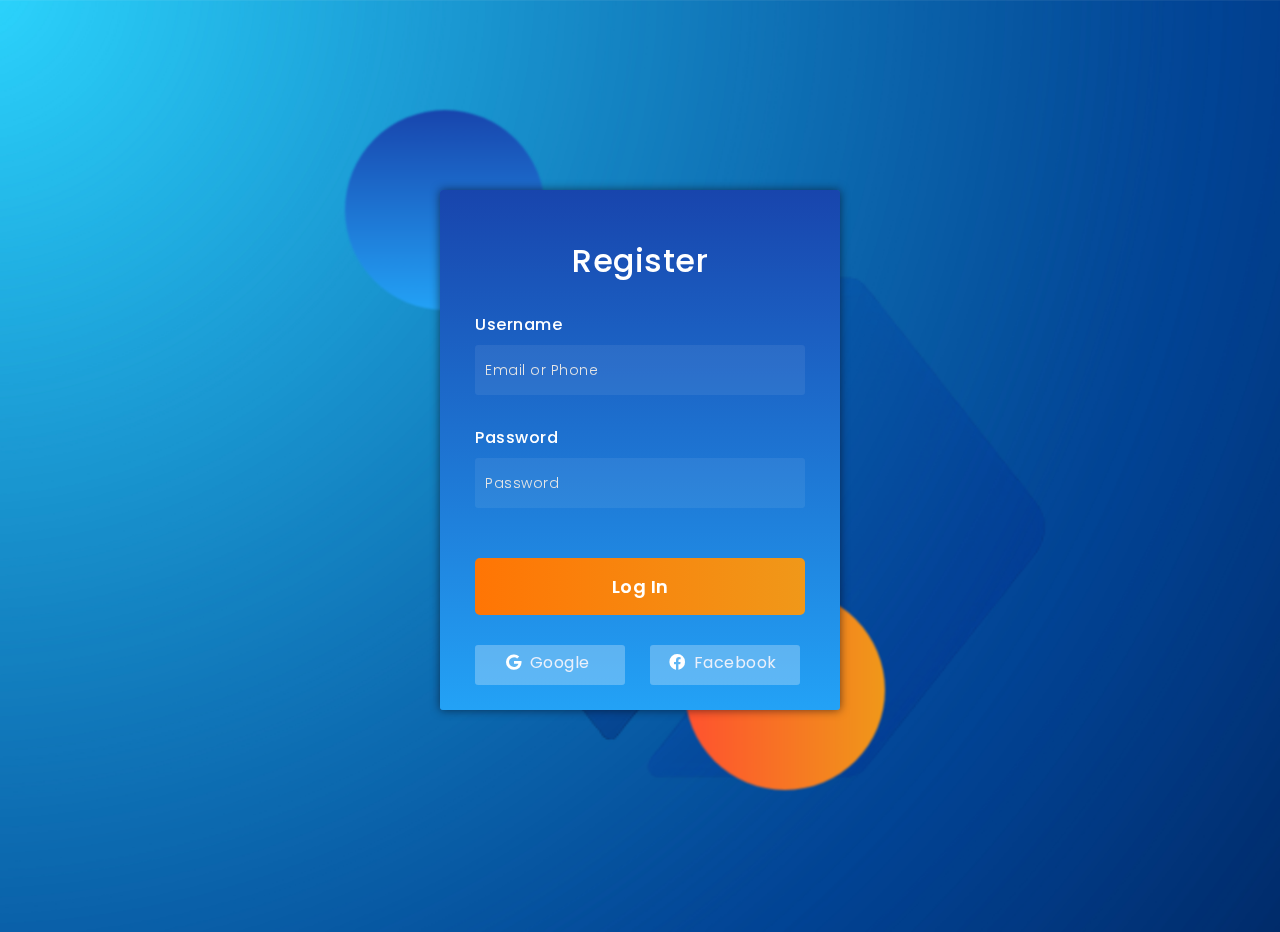
<file: index.html>
<!DOCTYPE html>
<html lang="en" >
<head>
  <meta charset="UTF-8">
  <title>Register-Extremelab</title>
  <link rel="icon" href="logo1.png">

</head>
<body>
<!DOCTYPE html>
<html lang="en">
<head>
    <title>Register-Extremelab</title>
 
    <link rel="preconnect" href="https://fonts.gstatic.com">
    <link rel="stylesheet" href="https://cdnjs.cloudflare.com/ajax/libs/font-awesome/5.15.4/css/all.min.css">
    <link href="https://fonts.googleapis.com/css2?family=Poppins:wght@300;500;600&display=swap" rel="stylesheet">
    <style media="screen">
      *,
*:before,
*:after{
    padding: 0;
    margin: 0;
    box-sizing: border-box;
}
body {
    background-image: url(right.png);
    background-size: cover; /* Bildgröße anpassen */
    background-repeat: no-repeat; /* Wiederholung des Bilds verhindern */
}

.background{
    width: 430px;
    height: 520px;
    position: absolute;
    transform: translate(-50%,-50%);
    left: 50%;
    top: 50%;
}
.background .shape{
    height: 200px;
    width: 200px;
    position: absolute;
    border-radius: 50%;
}
.shape:first-child{
    background: linear-gradient(
        #1845ad,
        #23a2f6
    );
    filter: blur(1px);
    left: -80px;
    top: -80px;
}
.shape:last-child{
    background: linear-gradient(
        to right,
        #ff512f,
        #f09819
    );
    filter: blur(1px);
    right: -30px;
    bottom: -80px;
}
form{
    height: 520px;
    width: 400px;
    background: linear-gradient(
        #1845ad,
        #23a2f6
    );
    position: absolute;
    transform: translate(-50%,-50%);
    top: 50%;
    left: 50%;
    border-radius: 3px;
    backdrop-filter: blur(10px);
    box-shadow: 0 0 10px rgba(8,7,16,0.6);
    padding: 50px 35px;
}
form *{
    font-family: 'Poppins',sans-serif;
    color: #ffffff;
    letter-spacing: 0.5px;
    outline: none;
    border: none;
}
form h3{
    font-size: 32px;
    font-weight: 500;
    line-height: 42px;
    text-align: center;
}

label{
    display: block;
    margin-top: 30px;
    font-size: 16px;
    font-weight: 500;
}
input{
    display: block;
    height: 50px;
    width: 100%;
    background-color: rgba(255,255,255,0.07);
    border-radius: 3px;
    padding: 0 10px;
    margin-top: 8px;
    font-size: 14px;
    font-weight: 300;
}
::placeholder{
    color: #e5e5e5;
}
button{
    margin-top: 50px;
    width: 100%;
    background: linear-gradient(
        to right,
        #ff7504,
        #f09819
    );
    right: -30px;
    bottom: -80px;
    color: #ffffff;
    padding: 15px 0;
    font-size: 18px;
    font-weight: 600;
    border-radius: 5px;
    cursor: pointer;
}
.social{
  margin-top: 30px;
  display: flex;
}
.social div{
  background: red;
  width: 150px;
  border-radius: 3px;
  padding: 5px 10px 10px 5px;
  background-color: rgba(255,255,255,0.27);
  color: #eaf0fb;
  text-align: center;
}
.social div:hover{
  background-color: rgba(255,255,255,0.47);
}
.social .fb{
  margin-left: 25px;
}
.social i{
  margin-right: 4px;
}

.logo {
    width: 800px;
    margin-left: 27%;
    margin-top: 10%;
    opacity: 40%;
    height: 800px;
}

    </style>
</head>
<body>
    <img src="logo1.png" class="logo" alt="logo" style="mix-blend-mode: multiply;">
    <div class="background">
        <div class="shape"></div>
        <div class="shape"></div>
    </div>
    <form>
        <h3>Register</h3>
        
        <label for="username">Username</label>
        <input type="text" placeholder="Email or Phone" id="username">

        <label for="password">Password</label>
        <input type="password" placeholder="Password" id="password">

        <button>Log In</button>
        <div class="social">
          <div class="go"><i class="fab fa-google"></i>  Google</div>
          <div class="fb"><i class="fab fa-facebook"></i>  Facebook</div>
        </div>
    </form>
</body>
</html>
<!-- partial -->
  
</body>
</html>
</file>
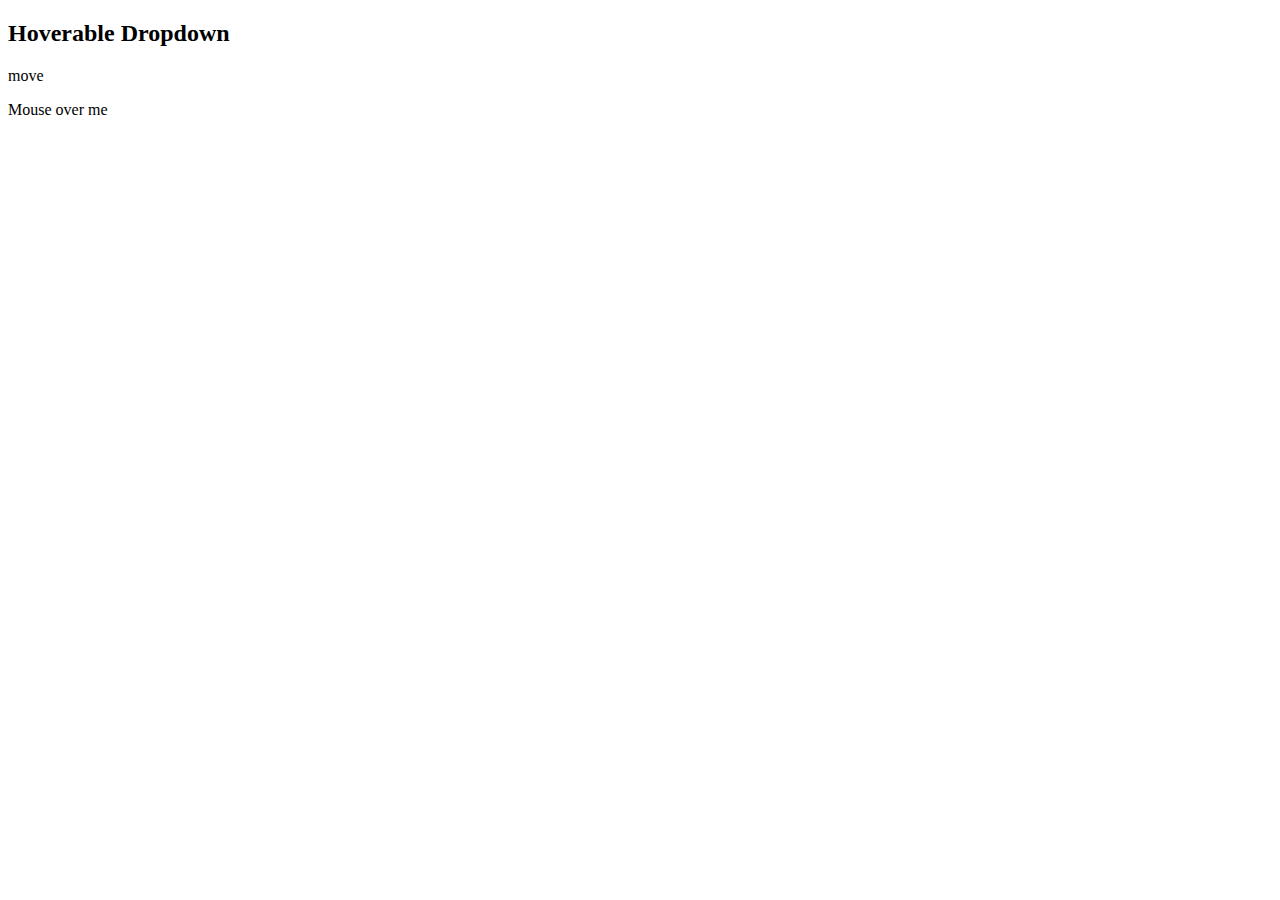
<file: drop.html>
<!DOCTYPE html>
<html>
    <title>IDK</title>
<head></head>


<style>
.dropdown {
  position: relative;
  display: inline-block;
}

.dropdown-content {
  display: none;
  position: absolute;
  background-color: #f9f9f9;
  min-width: 160px;
  box-shadow: 0px 8px 16px 0px rgba(0,0,0,0.2);
  padding: 12px 16px;
  z-index: 1;
}

.dropdown:hover .dropdown-content {
  display: block;
}
</style>

<body>

<h2>Hoverable Dropdown</h2>
<p>move</p>

<div class="dropdown">
  <span>Mouse over me</span>
  <div class="dropdown-content">
  <p>HI!</p>
  </div>
</div>

</body>
</html>
</file>
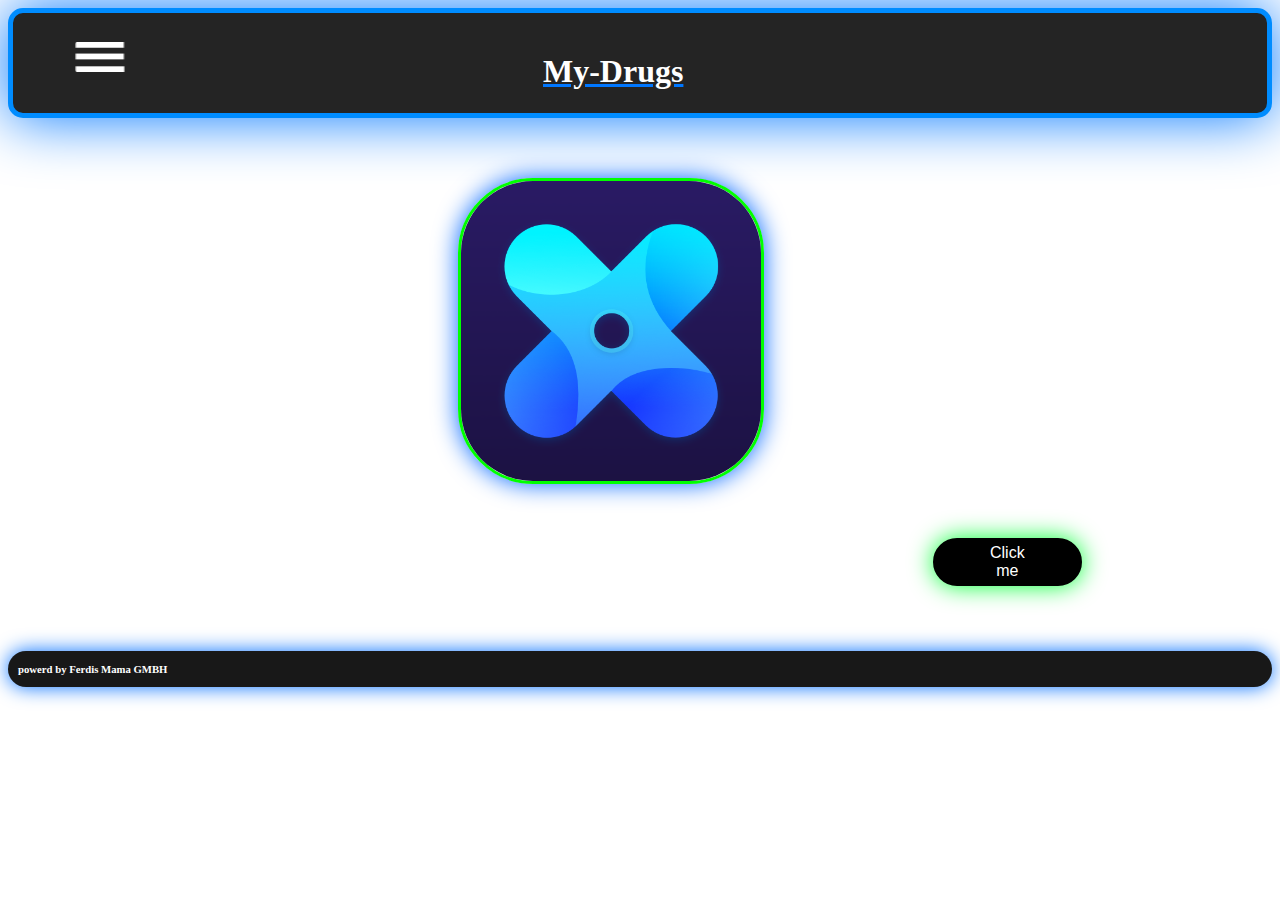
<file: index2.html>
<!DOCTYPE html>
<html lang="en">

<head>
  <meta charset="UTF-8">
  <meta http-equiv="X-UA-Compatible" content="IE=edge">
  <meta name="viewport" content="width=device-width, initial-scale=1.0">
  <title>MY-Drugs</title>

  <link rel="stylesheet" href="style.css">

  <style>
    .background {
      background-color: #ffffff;
    }

    .button {
      background-color: #0099ff;
      border: none;
      color: white;
      padding: 16px 32px;
      text-align: center;
      text-decoration: none;
      display: inline-block;
      font-size: 16px;
      margin: 30px 2px;
      transition-duration: 0.4s;
      cursor: pointer;
      margin-left: 95px;
      border-radius: 20px;
      border: 2px solid #0059ff;
      border-radius: 15px;
      outline: none;
      border-color: #9ecaed;
      box-shadow: 0 0 10px #9ecaed;

    }

    .button1 {
      background-color: #ffffff;
      color: rgb(0, 0, 0);
      border: 2px solid #008cff;
    }
  </style>

  <style>
    .dropbtn {
      background-color: #006eff;
      color: white;
      padding: 16px;
      font-size: 16px;
      border-radius: 10px;
      border: none;
      cursor: pointer;
    }

    .dropdown {
      position: relative;
      display: inline-block;
      margin-left: 50px;
      border-radius: 40px;
      margin-top: -40px;
      width: 40p;


    }

    .dropdown-content {
      transition-duration: 0.8s;
      display: none;
      position: absolute;
      background-color: #252525;
      min-width: 110px;
      box-shadow: 30px 20px 30px 0px rgba(0, 0, 0, 0.2);
      height: 130px;
      z-index: 1;
      border-radius: 10px;
      border: 2px solid #0059ff;
      outline: none;
      border-color: #000000;
      box-shadow: 0 0 25px #0048ff;
      margin-left: -700px;
      margin-top: -10px;
    }

    .dropdown-content a {
      color: #fcfcfc;
      padding: 12px 16px;
      text-decoration: solid underline #0099ff;
      display: block;
    }

    .dropdown-content a:hover {
      background-color: rgb(255, 255, 255)
    }

    .dropdown:hover .dropdown-content {
      display: block;
    }

    .dropdown:hover .dropbtn {
      background-color: #003cff;
    }

    .menu {
      height: 0px;
      width: 0px;
      color: #262626;
      font-size: 100px;
      position: relative;
      background-color: #262626;
      border-radius: 100%;
      margin-left: -670px;
      margin-top: -35px;
    }

    .menu style {
      height: 100px;
      margin-left: 30px;
      image-rendering: auto;
    }

    .powerd {
      margin-bottom: -15px;
      color: black;
    }

    .joke {
      background-color: #323232;
      color: #323232;
      border-radius: 100%;
      margin-left: 150px;
      margin-bottom: 350px;
      height: 1px;
      width: 1px;
    }

    .button2 {
      background-color: #000000;
      border: none;
      color: white;
      padding: 1px 52px;
      text-align: center;
      text-decoration: none;
      display: inline-block;
      font-size: 16px;
      margin: 40px 925px;
      transition-duration: 0.4s;
      cursor: pointer;
      border: 5px solid #0059ff;
      border-radius: 25px;
      outline: none;
      border-color: #000000;
      box-shadow: 0 0 25px #00ff33;
      transition-duration: 0.4s;
    }

    .Ferdi {
      background-color: #181818;
      box-shadow: 0 0 20px #006eff;
      padding: 12px 10px;
      color: white;
      border-radius: 20px;
    }
  </style>



</head>

<header id="glowing-border" class="">

  <h1 id="h1">My-Drugs</h1>

  <div class="dropdown">
    <button class="center menu style"><img src="menu.png"></button>
    <div class="dropdown-content">
      <a href="http://ferdinandhahn.com/">Ferdis Website</a>
      <a href="https://static.wikia.nocookie.net/0aaa7994-a2ee-4dce-b54b-4b1a3853fd47">The cock</a>
      <a href="https://www.sonnwies.com/fileadmin/_processed_/5/6/csm_Ferdi_2_ba9606f609.jpg">Jo Oli</a>
    </div>
  </div>

</header>

<body class="center background">

  <body>

    <img src="icon.png" id="lol">
      
    <form action="https://cursed.site/dog-chinchilla">
      <button type="submit" class="center button2">Click me</button>

      <body>
        <h6 class="center Ferdi">powerd by Ferdis Mama GMBH</h6>
      </body>




</html>
</file>
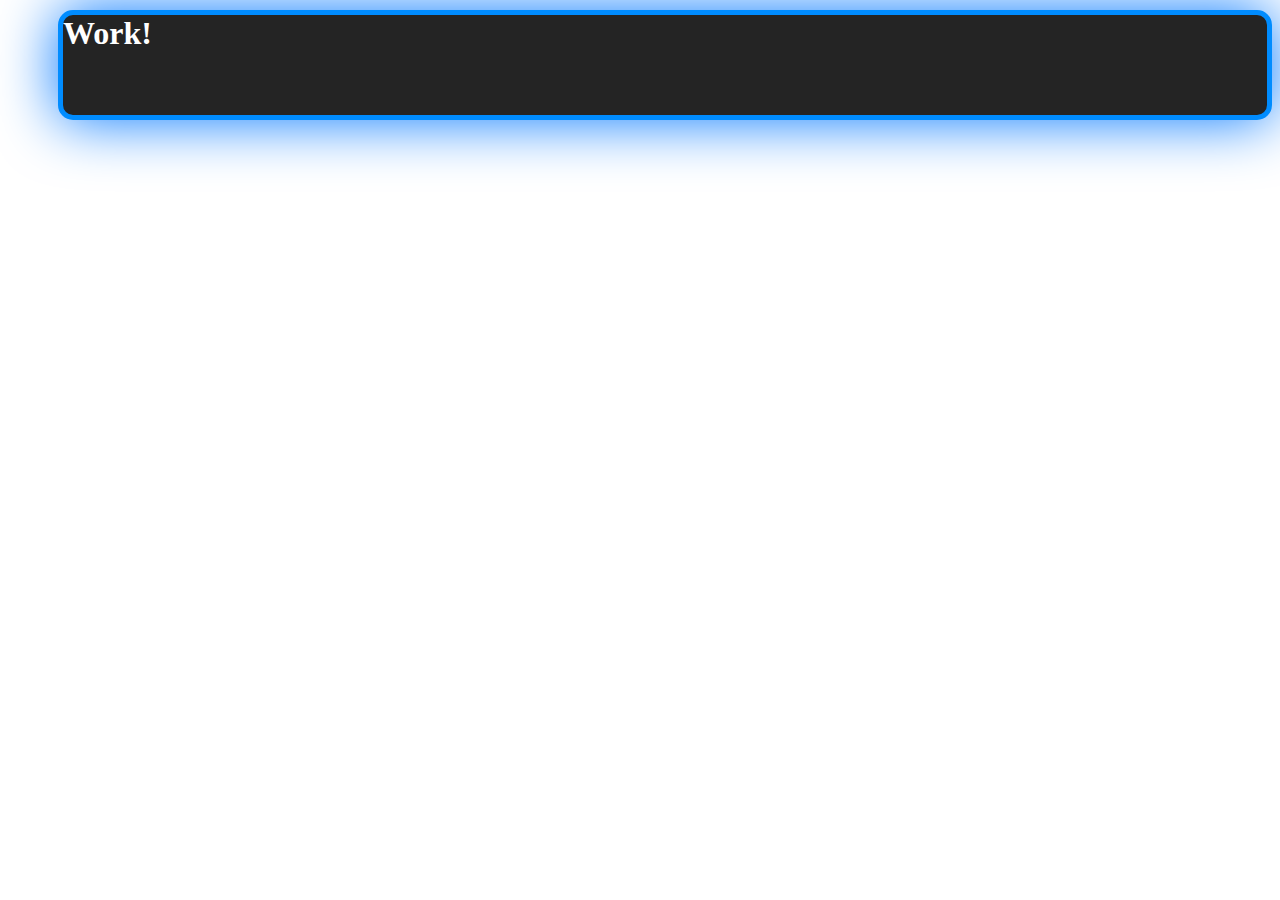
<file: Link1.html>
<!DOCTYPE html>
<html lang="en">
<head>
    <meta charset="UTF-8">
    <meta http-equiv="X-UA-Compatible" content="IE=edge">
    <meta name="viewport" content="width=device-width, initial-scale=1.0">
    <title>Test Link</title>
</head>

<style>

.work {
    margin-left: 50px;
    background-color: #242424;
    box-shadow: 5px 6px #0059ff;
    border-radius: 25px;
    height: 100px;
    transition-duration: 0.8s;
    border: 5px solid #0059ff;
    border-radius: 15px;
    outline: none;
    border-color: #008cff;
    box-shadow: 0 0 60px #0077ff;
    color: white;
    margin: center;
    margin-top: 10px;
    

}

</style>
<body>
    <h1 class="center work">Work!</h1>
</body>
</html>
</file>
<file: style.css>
header {
    background-color: #242424;
    box-shadow: 5px 6px #0059ff;
    border-radius: 25px;
    height: 100px;
    transition-duration: 0.8s;
    border: 5px solid #0059ff;
    border-radius: 15px;
    outline: none;
    border-color: #008cff;
    box-shadow: 0 0 60px #0077ff;

}

.glowing-border {
    border: 2px solid #0059ff;
    border-radius: 15px;
    outline: none;
    border-color: #9ecaed;
    box-shadow: 0 0 10px #9ecaed;
}

h1#h1 {
    color: white;
    margin-left: 530px;
    margin-right: -10px;
    margin-top: 40px;
    text-align: center;
    text-decoration: underline #0077ff;
    display: inline-block;

}

img {
    height: 30px;
    margin-top: 25px;
    margin: 10px;
    border-radius: 2px;
}

img#lol {
    margin-top: 60px;
    height: 300px;
    margin-left: 450px;
    align-items: center;
    transition-duration: 0.4s;
    border-radius: 55px;
    border: 3px solid #0059ff;
    border-radius: 75px;
    outline: none;
    border-color: #00ff00;
    box-shadow: 0 0 25px #0066ff;
}

h4#h4 {

    margin-left: 130px;
    text-decoration: underline #0059ff;
}

img#menu {
    height: 20px;
    margin-top: 20px;
    margin-left: -215px;
    transition-duration: 0.4s;
}

.button {
    background-color: #000000;
    border: none;
    color: white;
    padding: 42px 32px;
    text-align: center;
    text-decoration: none;
    display: inline-block;
    font-size: 16px;
    margin: 330px 95px;
    transition-duration: 0.4s;
    cursor: pointer;
    border: 5px solid #0059ff;
    border-radius: 25px;
    outline: none;
    border-color: #000000;
    box-shadow: 0 0 25px #0048ff;

}

.button1 {
    background-color: white;
    color: black;
    border: 2px solid #4CAF50;
}
</file>
